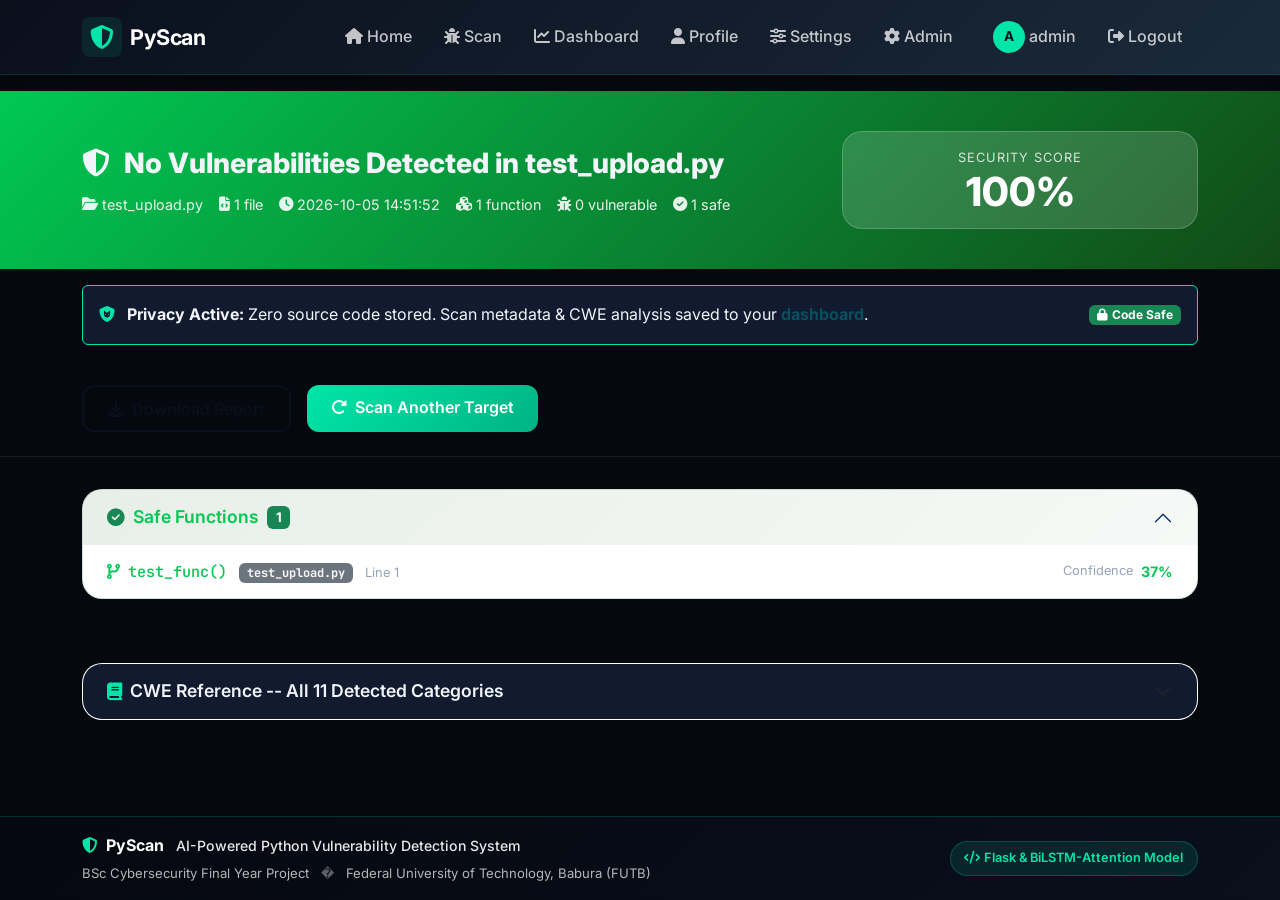
<file: test_out.html>
<!DOCTYPE html>
<html lang="en">
<head>
    <meta charset="UTF-8">
    <meta name="viewport" content="width=device-width, initial-scale=1.0">
    <meta name="description" content="PyScan -- AI-powered Python vulnerability detection using Deep Learning">
    <title>Results -- Python Vulnerability Detection</title>

    <!-- Bootstrap 5.3 CSS -->
    <link href="https://cdn.jsdelivr.net/npm/bootstrap@5.3.2/dist/css/bootstrap.min.css" rel="stylesheet"
          integrity="sha384-T3c6CoIi6uLrA9TneNEoa7RxnatzjcDSCmG1MXxSR1GAsXEV/Dwwykc2MPK8M2HN" crossorigin="anonymous">

    <!-- Google Fonts -->
    <link rel="preconnect" href="https://fonts.googleapis.com">
    <link rel="preconnect" href="https://fonts.gstatic.com" crossorigin>
    <link href="https://fonts.googleapis.com/css2?family=Inter:wght@300;400;500;600;700&family=JetBrains+Mono:wght@400;500;600&display=swap" rel="stylesheet">

    <!-- Font Awesome 6 -->
    <link rel="stylesheet" href="https://cdnjs.cloudflare.com/ajax/libs/font-awesome/6.5.1/css/all.min.css"
          integrity="sha512-DTOQO9RWCH3ppGqcWaEA1BIZOC6xxalwEsw9c2QQeAIftl+Vegovlnee1c9QX4TctnWMn13TZye+giMm8e2LwA=="
          crossorigin="anonymous" referrerpolicy="no-referrer">

    <!-- Custom Styles -->
    <link rel="stylesheet" href="/static/css/style.css">

    
</head>
<body class="d-flex flex-column min-vh-100">

    <!-- Navigation -->
    <nav class="navbar navbar-expand-lg navbar-dark pyscan-navbar">
        <div class="container">
            <a class="navbar-brand d-flex align-items-center" href="/">
                <span class="pyscan-logo-icon me-2">
                    <i class="fas fa-shield-halved"></i>
                </span>
                <span class="pyscan-logo-text">PyScan</span>
            </a>
            <button class="navbar-toggler" type="button" data-bs-toggle="collapse"
                    data-bs-target="#navbarNav" aria-controls="navbarNav"
                    aria-expanded="false" aria-label="Toggle navigation">
                <span class="navbar-toggler-icon"></span>
            </button>
            <div class="collapse navbar-collapse" id="navbarNav">
                <ul class="navbar-nav ms-auto align-items-center">
                    <li class="nav-item">
                        <a class="nav-link "
                           href="/">
                            <i class="fas fa-house me-1"></i>Home
                        </a>
                    </li>
                    
                        <li class="nav-item">
                            <a class="nav-link "
                               href="/scan">
                                <i class="fas fa-bug me-1"></i>Scan
                            </a>
                        </li>
                        <li class="nav-item">
                            <a class="nav-link "
                               href="/dashboard/">
                                <i class="fas fa-chart-line me-1"></i>Dashboard
                            </a>
                        </li>
                        <li class="nav-item">
                            <a class="nav-link "
                               href="/dashboard/profile">
                                <i class="fas fa-user me-1"></i>Profile
                            </a>
                        </li>
                        <li class="nav-item">
                            <a class="nav-link "
                               href="/dashboard/settings">
                                <i class="fas fa-sliders me-1"></i>Settings
                            </a>
                        </li>
                        
                        <li class="nav-item">
                            <a class="nav-link "
                               href="/dashboard/admin">
                                <i class="fas fa-gear me-1"></i>Admin
                            </a>
                        </li>
                        
                        <li class="nav-item ms-lg-2">
                            <a class="nav-link user-greeting" href="/dashboard/profile">
                                <span class="user-avatar">A</span>
                                <span class="d-none d-lg-inline ms-1">admin</span>
                            </a>
                        </li>
                        <li class="nav-item">
                            <a class="nav-link logout-link" href="/auth/logout">
                                <i class="fas fa-right-from-bracket me-1"></i>Logout
                            </a>
                        </li>
                    
                </ul>
            </div>
        </div>
    </nav>

    <!-- Flash Messages -->
    <div class="container mt-3">
        
            
        
    </div>

    <!-- Main Content -->
    <main class="flex-grow-1">
        
<!-- Summary Banner -->
<section class="results-banner bg-success">
    <div class="container">
        <div class="row align-items-center">
            <div class="col-lg-8">
                <h1 class="banner-title text-break">
                    
                        <i class="fas fa-shield-halved me-2"></i>
                        No Vulnerabilities Detected in test_upload.py
                    
                </h1>
                <div class="banner-meta">
                    <span class="banner-meta-item"><i class="fas fa-folder-open me-1"></i>test_upload.py</span>
                    <span class="banner-meta-item"><i class="fas fa-file-code me-1"></i>1 file</span>
                    <span class="banner-meta-item"><i class="fas fa-clock me-1"></i>2026-10-05 14:51:52</span>
                    <span class="banner-meta-item"><i class="fas fa-cubes me-1"></i>1 function</span>
                    <span class="banner-meta-item"><i class="fas fa-bug me-1"></i>0 vulnerable</span>
                    <span class="banner-meta-item"><i class="fas fa-check-circle me-1"></i>1 safe</span>
                </div>
            </div>
            <div class="col-lg-4 text-lg-end mt-3 mt-lg-0">
                <div class="banner-score">
                    <div class="score-label">Security Score</div>
                    <div class="score-value">
                        
                        100%
                    </div>
                </div>
            </div>
        </div>
    </div>
</section>

<!-- Saved Notice -->
<div class="container mt-3">
    <div class="alert alert-info alert-sm d-flex align-items-center justify-content-between">
        <div>
            <i class="fas fa-shield-cat me-2 text-accent"></i>
            <strong>Privacy Active:</strong> Zero source code stored. Scan metadata &amp; CWE analysis saved to your <a href="/dashboard/" class="alert-link">dashboard</a>.
        </div>
        <span class="badge bg-success"><i class="fas fa-lock me-1"></i>Code Safe</span>
    </div>
</div>

<!-- Action Buttons -->
<section class="results-actions">
    <div class="container">
        <div class="d-flex flex-wrap gap-3 justify-content-center justify-content-lg-start">
            <a href="/download-report" class="btn btn-outline-report">
                <i class="fas fa-download me-2"></i>Download Report
            </a>
            <a href="/scan" class="btn btn-scan-another">
                <i class="fas fa-rotate-right me-2"></i>Scan Another Target
            </a>
            
        </div>
    </div>
</section>

<!-- Vulnerability Categories Distribution Summary -->


<!-- Vulnerable Functions -->



<!-- Safe Functions -->


<section class="results-safe">
    <div class="container">
        <div class="accordion" id="safeAccordion">
            <div class="accordion-item safe-accordion-item">
                <h2 class="accordion-header">
                    <button class="accordion-button safe-accordion-button " type="button"
                            data-bs-toggle="collapse" data-bs-target="#safeCollapse" aria-expanded="true"
                            aria-controls="safeCollapse">
                        <i class="fas fa-check-circle me-2 text-success"></i>
                        Safe Functions
                        <span class="badge bg-success ms-2">1</span>
                    </button>
                </h2>
                <div id="safeCollapse" class="accordion-collapse collapse show" data-bs-parent="#safeAccordion">
                    <div class="accordion-body p-0">
                        
                        <div class="safe-function-row">
                            <div class="d-flex flex-wrap align-items-center justify-content-between">
                                <div class="safe-function-info text-break">
                                    <span class="safe-function-name"><i class="fas fa-code-branch me-2"></i>test_func()</span>
                                    
                                        <span class="badge bg-secondary text-light ms-2 font-mono">test_upload.py</span>
                                    
                                    <span class="safe-line-badge">Line 1</span>
                                </div>
                                <div class="safe-confidence mt-1 mt-sm-0">
                                    <span class="safe-confidence-label">Confidence</span>
                                    <span class="safe-confidence-value">37%</span>
                                </div>
                            </div>
                        </div>
                        
                    </div>
                </div>
            </div>
        </div>
    </div>
</section>


<!-- CWE Reference Table -->
<section class="results-cwe-reference">
    <div class="container">
        <div class="accordion" id="cweAccordion">
            <div class="accordion-item cwe-accordion-item">
                <h2 class="accordion-header">
                    <button class="accordion-button cwe-accordion-button collapsed" type="button"
                            data-bs-toggle="collapse" data-bs-target="#cweCollapse" aria-expanded="false"
                            aria-controls="cweCollapse">
                        <i class="fas fa-book me-2 text-accent"></i>
                        CWE Reference -- All 11 Detected Categories
                    </button>
                </h2>
                <div id="cweCollapse" class="accordion-collapse collapse" data-bs-parent="#cweAccordion">
                    <div class="accordion-body p-0">
                        <div class="table-responsive">
                            <table class="table cwe-table mb-0">
                                <thead>
                                    <tr><th>CWE ID</th><th>Name</th><th>Description</th></tr>
                                </thead>
                                <tbody>
                                    <tr><td><span class="cwe-id-badge">CWE-78</span></td><td>OS Command Injection</td><td>Untrusted input passed to system shell commands</td></tr>
                                    <tr><td><span class="cwe-id-badge">CWE-79</span></td><td>Cross-Site Scripting (XSS)</td><td>Untrusted data included in web pages without validation</td></tr>
                                    <tr><td><span class="cwe-id-badge">CWE-89</span></td><td>SQL Injection</td><td>Untrusted input concatenated into SQL queries</td></tr>
                                    <tr><td><span class="cwe-id-badge">CWE-94</span></td><td>Code Injection</td><td>Untrusted code evaluated or executed dynamically</td></tr>
                                    <tr><td><span class="cwe-id-badge">CWE-200</span></td><td>Information Exposure</td><td>Sensitive information disclosed to unauthorized actors</td></tr>
                                    <tr><td><span class="cwe-id-badge">CWE-287</span></td><td>Improper Authentication</td><td>Authentication mechanisms bypassed or missing</td></tr>
                                    <tr><td><span class="cwe-id-badge">CWE-311</span></td><td>Missing Encryption</td><td>Sensitive data transmitted or stored without encryption</td></tr>
                                    <tr><td><span class="cwe-id-badge">CWE-327</span></td><td>Insecure Cryptographic Implementation</td><td>Use of broken or weak cryptographic algorithms</td></tr>
                                    <tr><td><span class="cwe-id-badge">CWE-502</span></td><td>Insecure Deserialization</td><td>Untrusted data deserialized without integrity checks</td></tr>
                                    <tr><td><span class="cwe-id-badge">CWE-798</span></td><td>Hard-coded Credentials</td><td>Authentication secrets embedded in source code</td></tr>
                                    <tr><td><span class="cwe-id-badge">CWE-918</span></td><td>Server-Side Request Forgery (SSRF)</td><td>Server coerced into making unauthorized requests</td></tr>
                                </tbody>
                            </table>
                        </div>
                    </div>
                </div>
            </div>
        </div>
    </div>
</section>

    </main>

    <!-- Footer -->
    <footer class="pyscan-footer mt-auto py-3">
        <div class="container">
            <div class="row align-items-center">
                <div class="col-lg-8 text-center text-lg-start mb-2 mb-lg-0">
                    <div class="footer-desc">
                        <span class="footer-brand me-2">
                            <i class="fas fa-shield-halved text-accent me-1"></i>
                            <strong>PyScan</strong>
                        </span>
                        <span class="footer-tagline">AI-Powered Python Vulnerability Detection System</span>
                        <div class="footer-academic mt-1">
                            <span>BSc Cybersecurity Final Year Project</span>
                            <span class="mx-2 opacity-50">�</span>
                            <span>Federal University of Technology, Babura (FUTB)</span>
                        </div>
                    </div>
                </div>
                <div class="col-lg-4 text-center text-lg-end">
                    <span class="footer-badge">
                        <i class="fas fa-code me-1 text-accent"></i> Flask &amp; BiLSTM-Attention Model
                    </span>
                </div>
            </div>
        </div>
    </footer>

    <!-- Session Timeout Modal -->
    
    <div class="modal fade" id="sessionTimeoutModal" tabindex="-1" aria-hidden="true">
        <div class="modal-dialog modal-dialog-centered">
            <div class="modal-content">
                <div class="modal-header">
                    <h5 class="modal-title">
                        <i class="fas fa-clock text-warning me-2"></i>Session Expiring Soon
                    </h5>
                    <button type="button" class="btn-close" data-bs-dismiss="modal" aria-label="Close"></button>
                </div>
                <div class="modal-body">
                    <p>Your session will expire in 30 minutes due to inactivity.</p>
                    <p class="mb-0">Click "Stay Logged In" to continue your session.</p>
                </div>
                <div class="modal-footer">
                    <button type="button" class="btn btn-primary" data-bs-dismiss="modal" id="stayLoggedIn">
                        <i class="fas fa-check me-1"></i>Stay Logged In
                    </button>
                </div>
            </div>
        </div>
    </div>
    

    <!-- Bootstrap 5.3 JS Bundle -->
    <script src="https://cdn.jsdelivr.net/npm/bootstrap@5.3.2/dist/js/bootstrap.bundle.min.js"
            integrity="sha384-C6RzsynM9kWDrMNeT87bh95OGNyZPhcTNXj1NW7RuBCsyN/o0jlpcV8Qyq46cDfL"
            crossorigin="anonymous"></script>

    <!-- Custom JavaScript -->
    <script src="/static/js/main.js"></script>

    
<script>
    function copyToClipboard(text) {
        if (navigator.clipboard) {
            navigator.clipboard.writeText(text);
        }
    }
    document.addEventListener('DOMContentLoaded', function() {
        const firstVuln = document.querySelector('.vuln-card');
        if (firstVuln) {
            firstVuln.scrollIntoView({ behavior: 'smooth', block: 'center' });
            const firstBtn = firstVuln.querySelector('.btn-details');
            if (firstBtn) firstBtn.click();
        }
    });
</script>

</body>
</html>
</file>
<file: static/css/style.css>
/* ================================================================
   PyScan v2 -- Complete Custom Stylesheet
   Cybersecurity-themed design with authentication, dashboard, admin
   ================================================================ */

:root {
    --primary-dark: #0A0F1C;
    --primary-darker: #05080F;
    --accent-green: #00E6A8;
    --accent-green-dim: #00B383;
    --accent-green-glow: rgba(0, 230, 168, 0.4);
    --warning-amber: #FFB020;
    --danger-red: #FF3366;
    --safe-green: #00C853;
    --safe-green-light: #00E676;
    --card-bg: #121A2F;
    --body-bg: #05080F;
    --text-primary: #F1F5F9;
    --text-secondary: #94A3B8;
    --border-light: rgba(255,255,255,0.08);
    --font-body: 'Inter', -apple-system, BlinkMacSystemFont, 'Segoe UI', Roboto, sans-serif;
    --font-mono: 'JetBrains Mono', 'Fira Code', 'Consolas', monospace;
    --shadow-sm: 0 1px 3px rgba(0, 0, 0, 0.3);
    --shadow-md: 0 4px 12px rgba(0, 0, 0, 0.4);
    --shadow-lg: 0 8px 30px rgba(0, 230, 168, 0.15);
    --radius-sm: 8px;
    --radius-md: 12px;
    --radius-lg: 20px;
    --transition: all 0.3s cubic-bezier(0.4, 0, 0.2, 1);
}

*, *::before, *::after { box-sizing: border-box; }
html { scroll-behavior: smooth; }

body {
    font-family: var(--font-body);
    background-color: var(--body-bg);
    color: var(--text-primary);
    line-height: 1.6;
    -webkit-font-smoothing: antialiased;
}

h1, h2, h3, h4, h5, h6 { font-weight: 700; line-height: 1.3; }

a { color: var(--accent-green-dim); text-decoration: none; transition: var(--transition); }
a:hover { color: var(--accent-green); }

code, pre, .font-mono { font-family: var(--font-mono); }
.text-accent { color: var(--accent-green) !important; }

/* ----------------------------------------------------------------
   Navigation
   ---------------------------------------------------------------- */
.pyscan-navbar {
    background: linear-gradient(135deg, var(--primary-dark) 0%, #1a2a3a 100%);
    padding: 0.75rem 0;
    box-shadow: var(--shadow-md);
    border-bottom: 1px solid rgba(0, 212, 170, 0.15);
}

.pyscan-logo-icon {
    color: var(--accent-green);
    font-size: 1.5rem;
    display: inline-flex;
    align-items: center;
    justify-content: center;
    width: 40px; height: 40px;
    background: rgba(0, 212, 170, 0.1);
    border-radius: var(--radius-sm);
}

.pyscan-logo-text { color: #ffffff; font-weight: 700; font-size: 1.35rem; letter-spacing: -0.5px; }

.navbar-nav .nav-link {
    color: rgba(255, 255, 255, 0.75) !important;
    font-weight: 500;
    padding: 0.5rem 1rem !important;
    border-radius: var(--radius-sm);
    transition: var(--transition);
}
.navbar-nav .nav-link:hover, .navbar-nav .nav-link.active {
    color: #ffffff !important;
    background: rgba(0, 212, 170, 0.15);
}

.user-greeting { display: flex; align-items: center; }
.user-avatar {
    width: 32px; height: 32px;
    background: var(--accent-green);
    color: var(--primary-dark);
    border-radius: 50%;
    display: inline-flex;
    align-items: center;
    justify-content: center;
    font-weight: 700;
    font-size: 0.85rem;
}

.logout-link { color: rgba(255, 100, 100, 0.8) !important; }
.logout-link:hover { color: #ff6b6b !important; background: rgba(255, 100, 100, 0.1) !important; }

.btn-nav-register {
    background: var(--accent-green) !important;
    color: var(--primary-dark) !important;
    font-weight: 600;
    padding: 0.4rem 1rem !important;
}
.btn-nav-register:hover { background: var(--accent-green-dim) !important; color: #fff !important; }

.navbar-toggler { border-color: rgba(255, 255, 255, 0.2); }

/* ----------------------------------------------------------------
   Flash Messages
   ---------------------------------------------------------------- */
.pyscan-alert {
    border: none;
    border-radius: var(--radius-md);
    padding: 1rem 1.25rem;
    font-weight: 500;
    box-shadow: var(--shadow-sm);
    animation: slideDown 0.4s ease-out;
}
@keyframes slideDown {
    from { opacity: 0; transform: translateY(-10px); }
    to { opacity: 1; transform: translateY(0); }
}

/* ----------------------------------------------------------------
   Auth Pages -- Split Screen
   ---------------------------------------------------------------- */
.auth-page {
    display: flex;
    align-items: center;
    justify-content: center;
    padding: 2.5rem 1rem;
    min-height: calc(100vh - 140px);
}
.auth-container {
    display: flex;
    width: 100%;
    max-width: 960px;
    background: #ffffff;
    border-radius: var(--radius-lg);
    box-shadow: 0 12px 40px rgba(13, 27, 42, 0.15);
    border: 1px solid var(--border-light);
    overflow: hidden;
}

.auth-left {
    flex: 0 0 50%;
    background: linear-gradient(160deg, var(--primary-dark) 0%, #152a3d 50%, #1a3a4a 100%);
    display: flex;
    align-items: center;
    justify-content: center;
    position: relative;
    overflow: hidden;
    padding: 3rem 2.5rem;
}

.auth-left-content { position: relative; z-index: 2; max-width: 420px; }
.auth-logo-large { font-size: 3.5rem; color: var(--accent-green); margin-bottom: 1.25rem; }
.auth-tagline { color: #ffffff; font-size: 1.75rem; font-weight: 800; margin-bottom: 1.5rem; line-height: 1.3; }
.auth-features { list-style: none; padding: 0; margin: 0; }
.auth-features li {
    color: rgba(255, 255, 255, 0.85);
    font-size: 0.98rem;
    padding: 0.4rem 0;
    display: flex;
    align-items: center;
}
.auth-features li i { color: var(--accent-green); width: 24px; }

.auth-code-bg {
    position: absolute;
    top: 0; right: 0; bottom: 0; left: 0;
    font-family: var(--font-mono);
    font-size: 0.9rem;
    line-height: 2.2;
    color: var(--accent-green);
    opacity: 0.04;
    padding: 2rem;
    display: flex;
    flex-direction: column;
    justify-content: center;
    pointer-events: none;
    user-select: none;
}

.auth-right {
    flex: 0 0 50%;
    background: #ffffff;
    display: flex;
    align-items: center;
    justify-content: center;
    padding: 3rem 2.5rem;
}

.auth-form-wrapper { width: 100%; max-width: 400px; }
.auth-form-title { font-size: 1.6rem; color: var(--primary-dark); margin-bottom: 0.25rem; }
.auth-form-subtitle { color: var(--text-secondary); margin-bottom: 1.5rem; }

.auth-form .form-label { font-weight: 600; font-size: 0.9rem; color: var(--text-primary); }
.auth-form .input-group-text {
    background: #f8f9fa;
    border-color: var(--border-light);
    color: var(--text-secondary);
}
.auth-form .form-control {
    border-color: var(--border-light);
    font-size: 0.95rem;
    padding: 0.6rem 0.75rem;
}
.auth-form .form-control:focus {
    border-color: var(--accent-green);
    box-shadow: 0 0 0 0.2rem rgba(0, 212, 170, 0.15);
}

.password-toggle {
    border-color: var(--border-light);
    color: var(--text-secondary);
}
.password-toggle:hover { border-color: var(--accent-green); color: var(--accent-green); }

.btn-auth-submit {
    background: linear-gradient(135deg, var(--accent-green) 0%, var(--accent-green-dim) 100%);
    color: #ffffff;
    font-weight: 700;
    padding: 0.75rem 1.5rem;
    border: none;
    border-radius: var(--radius-md);
    transition: var(--transition);
}
.btn-auth-submit:hover {
    transform: translateY(-2px);
    box-shadow: 0 8px 25px var(--accent-green-glow);
    color: #ffffff;
}
.btn-auth-submit:disabled {
    opacity: 0.5;
    cursor: not-allowed;
    transform: none;
    box-shadow: none;
}

.auth-divider {
    display: flex;
    align-items: center;
    margin: 1.5rem 0;
    color: var(--text-secondary);
    font-size: 0.85rem;
}
.auth-divider::before, .auth-divider::after {
    content: '';
    flex: 1;
    height: 1px;
    background: var(--border-light);
}
.auth-divider span { padding: 0 1rem; }

.auth-switch { color: var(--text-secondary); font-size: 0.95rem; }
.auth-switch a { font-weight: 600; }
.auth-link-small { font-size: 0.85rem; color: var(--text-secondary); }
.auth-link-small:hover { color: var(--accent-green); }

/* Password Strength Meter */
.password-strength-wrapper { margin-top: 0.5rem; }
.password-strength-bar {
    height: 6px;
    background: #e9ecef;
    border-radius: 3px;
    overflow: hidden;
}
.password-strength-fill {
    height: 100%;
    width: 0%;
    border-radius: 3px;
    transition: width 0.3s ease, background 0.3s ease;
}
.password-strength-label {
    font-size: 0.8rem;
    font-weight: 600;
    margin-top: 0.4rem;
    color: var(--text-secondary);
}
.password-criteria {
    list-style: none;
    padding: 0;
    margin: 0.5rem 0 0;
    font-size: 0.8rem;
    color: var(--text-secondary);
}
.password-criteria li { padding: 0.15rem 0; transition: color 0.2s; }
.password-criteria li.met { color: var(--safe-green-light); }
.password-criteria li i { font-size: 0.75rem; }

.match-indicator { cursor: default; }

/* Forgot Password Page */
.forgot-page { padding: 4rem 0; }
.auth-card {
    background: var(--card-bg);
    border-radius: var(--radius-lg);
    box-shadow: var(--shadow-lg);
    padding: 2.5rem;
    border: 1px solid var(--border-light);
}
.auth-logo-medium { font-size: 3rem; color: var(--accent-green); }

.reset-token-display code {
    font-family: var(--font-mono);
    font-size: 0.85rem;
    word-break: break-all;
}

/* ----------------------------------------------------------------
   Scan Page (index.html)
   ---------------------------------------------------------------- */
.scan-greeting {
    color: var(--text-secondary);
    font-size: 0.95rem;
    margin-bottom: 0;
}

.pyscan-hero {
    background: linear-gradient(160deg, var(--primary-dark) 0%, #152a3d 50%, #1a3a4a 100%);
    padding: 3rem 0 2.5rem;
    position: relative;
    overflow: hidden;
}
.hero-content { position: relative; z-index: 2; }
.hero-icon { font-size: 3rem; color: var(--accent-green); animation: pulse-glow 3s ease-in-out infinite; }
@keyframes pulse-glow {
    0%, 100% { text-shadow: 0 0 20px var(--accent-green-glow); }
    50% { text-shadow: 0 0 40px var(--accent-green-glow), 0 0 60px rgba(0, 212, 170, 0.2); }
}
.hero-title { color: #ffffff; font-size: 2.2rem; font-weight: 800; margin-bottom: 1rem; }
.hero-subtitle { color: rgba(255, 255, 255, 0.7); font-size: 1.1rem; max-width: 600px; margin: 0 auto; }
.hero-pattern {
    position: absolute; top: 0; right: 0; bottom: 0; width: 40%;
    opacity: 0.04; font-family: var(--font-mono); font-size: 0.85rem;
    line-height: 2; color: var(--accent-green); padding: 2rem;
    pointer-events: none; user-select: none;
    display: flex; flex-direction: column; justify-content: center;
}

.pyscan-upload-section { padding: 2rem 0 3rem; margin-top: -2rem; position: relative; z-index: 3; }
.upload-card { background: var(--card-bg); border-radius: var(--radius-lg); box-shadow: var(--shadow-lg); overflow: hidden; border: 1px solid var(--border-light); }
.upload-card-header { background: linear-gradient(135deg, rgba(255, 255, 255, 0.08) 0%, rgba(255, 255, 255, 0.02) 100%); padding: 1.5rem 2rem; border-bottom: 1px solid var(--border-light); }
.upload-card-header h3 { color: var(--text-primary); font-size: 1.25rem; margin: 0; }
.upload-card-body { padding: 2rem; }

.upload-zone { position: relative; border: 2px dashed rgba(255, 255, 255, 0.2); border-radius: var(--radius-md); padding: 2.5rem 1.5rem; text-align: center; cursor: pointer; transition: var(--transition); background: rgba(0, 0, 0, 0.2); }
.upload-zone:hover, .upload-zone.drag-over { border-color: var(--accent-green); background: rgba(0, 212, 170, 0.08); }
.upload-zone.drag-over { border-style: solid; box-shadow: 0 0 0 4px var(--accent-green-glow); }
.upload-input { position: absolute; inset: 0; width: 100%; height: 100%; opacity: 0; cursor: pointer; z-index: 2; }
.upload-zone-content { position: relative; z-index: 1; pointer-events: none; }
.upload-icon { font-size: 2.5rem; color: var(--accent-green); margin-bottom: 0.75rem; }
.upload-text-main { color: var(--text-primary); font-size: 1.05rem; margin-bottom: 0.25rem; }
.upload-text-sub { color: var(--text-secondary); font-size: 0.95rem; }

.file-name-display {
    display: flex; align-items: center; justify-content: center;
    background: rgba(0, 212, 170, 0.08); border: 1px solid rgba(0, 212, 170, 0.2);
    border-radius: var(--radius-sm); padding: 0.75rem 1rem; margin-top: 1rem;
    font-family: var(--font-mono); font-size: 0.9rem; color: var(--primary-dark);
}
.btn-remove-file { background: none; border: none; color: var(--danger-red); margin-left: auto; cursor: pointer; padding: 0.25rem; border-radius: 4px; transition: var(--transition); }
.btn-remove-file:hover { background: rgba(198, 40, 40, 0.1); }
.client-error { background: rgba(198, 40, 40, 0.08); border: 1px solid rgba(198, 40, 40, 0.2); border-radius: var(--radius-sm); padding: 0.75rem 1rem; margin-top: 1rem; color: var(--danger-red); font-size: 0.9rem; font-weight: 500; }

.btn-scan {
    background: linear-gradient(135deg, var(--accent-green) 0%, var(--accent-green-dim) 100%);
    color: #ffffff; font-weight: 700; font-size: 1rem; padding: 1rem 2rem;
    border: none; border-radius: var(--radius-md); letter-spacing: 0.5px;
    transition: var(--transition); position: relative; overflow: hidden;
    animation: btn-glow 2.5s ease-in-out infinite;
}
.btn-scan:hover { transform: translateY(-2px); box-shadow: 0 8px 25px var(--accent-green-glow); color: #ffffff; }
@keyframes btn-glow {
    0%, 100% { box-shadow: 0 4px 15px rgba(0, 212, 170, 0.3); }
    50% { box-shadow: 0 4px 25px rgba(0, 212, 170, 0.5), 0 0 40px rgba(0, 212, 170, 0.15); }
}

.pyscan-stats { padding: 3rem 0; background: #ffffff; border-top: 1px solid var(--border-light); border-bottom: 1px solid var(--border-light); }
.stat-box { text-align: center; padding: 1.5rem; border-radius: var(--radius-md); background: var(--body-bg); border: 1px solid var(--border-light); transition: var(--transition); }
.stat-box:hover { transform: translateY(-4px); box-shadow: var(--shadow-md); border-color: var(--accent-green); }
.stat-icon { font-size: 1.75rem; color: var(--accent-green); margin-bottom: 0.5rem; }
.stat-number { font-size: 1.5rem; font-weight: 800; color: var(--primary-dark); line-height: 1.2; }
.stat-label { font-size: 0.9rem; color: var(--text-secondary); font-weight: 500; margin-top: 0.25rem; }

.pyscan-how-it-works { padding: 4rem 0; }
.section-title { font-size: 2rem; font-weight: 800; color: var(--primary-dark); margin-bottom: 0.5rem; }
.section-subtitle { color: var(--text-secondary); font-size: 1.05rem; }
.step-card { text-align: center; padding: 2rem 1.5rem; background: var(--card-bg); border-radius: var(--radius-lg); border: 1px solid var(--border-light); box-shadow: var(--shadow-sm); transition: var(--transition); height: 100%; }
.step-card:hover { transform: translateY(-6px); box-shadow: var(--shadow-lg); border-color: var(--accent-green); }
.step-number { display: inline-flex; align-items: center; justify-content: center; width: 36px; height: 36px; background: var(--accent-green); color: #ffffff; font-weight: 700; font-size: 0.9rem; border-radius: 50%; margin-bottom: 1rem; }
.step-icon { font-size: 2rem; color: var(--accent-green); margin-bottom: 1rem; }
.step-card h4 { font-size: 1.15rem; color: var(--primary-dark); margin-bottom: 0.75rem; }
.step-card p { font-size: 0.95rem; color: var(--text-secondary); margin-bottom: 0; }

/* ----------------------------------------------------------------
   Dashboard
   ---------------------------------------------------------------- */
.dashboard-page { padding: 2rem 0 4rem; }
.dashboard-welcome h2 { font-size: 1.6rem; color: var(--primary-dark); }

.stat-card {
    background: var(--card-bg);
    border-radius: var(--radius-lg);
    padding: 1.5rem;
    border: 1px solid var(--border-light);
    box-shadow: var(--shadow-sm);
    position: relative;
    overflow: hidden;
    transition: var(--transition);
}
.stat-card:hover { transform: translateY(-3px); box-shadow: var(--shadow-md); }
.stat-card::before {
    content: ''; position: absolute; left: 0; top: 0; bottom: 0; width: 4px;
}
.stat-blue::before { background: #2196F3; }
.stat-red::before { background: var(--danger-red); }
.stat-green::before { background: var(--safe-green-light); }
.stat-amber::before { background: var(--warning-amber); }

.stat-card-icon { font-size: 1.5rem; margin-bottom: 0.5rem; }
.stat-blue .stat-card-icon { color: #2196F3; }
.stat-red .stat-card-icon { color: var(--danger-red); }
.stat-green .stat-card-icon { color: var(--safe-green-light); }
.stat-amber .stat-card-icon { color: var(--warning-amber); }

.stat-card-value { font-size: 1.8rem; font-weight: 800; color: var(--text-primary); }
.stat-card-label { font-size: 0.85rem; color: var(--text-secondary); font-weight: 500; }

.btn-scan-new {
    background: linear-gradient(135deg, var(--accent-green) 0%, var(--accent-green-dim) 100%);
    color: var(--primary-dark); font-weight: 700; padding: 0.85rem 2rem;
    border: none; border-radius: var(--radius-md); font-size: 1.05rem;
    transition: var(--transition);
}
.btn-scan-new:hover { transform: translateY(-2px); box-shadow: 0 8px 25px var(--accent-green-glow); color: var(--primary-darker); }

.dashboard-section { background: var(--card-bg); border-radius: var(--radius-lg); padding: 1.5rem; border: 1px solid var(--border-light); box-shadow: var(--shadow-sm); }
.section-heading { font-size: 1.2rem; font-weight: 700; color: var(--text-primary); margin-bottom: 1rem; }

.trend-chart { display: flex; flex-direction: column; gap: 0.75rem; }
.trend-item { display: flex; align-items: center; gap: 1rem; }
.trend-label { font-size: 0.85rem; color: var(--text-secondary); min-width: 120px; white-space: nowrap; overflow: hidden; text-overflow: ellipsis; }
.trend-bar-wrapper { flex: 1; background: #f0f2f5; border-radius: 4px; height: 24px; overflow: hidden; }
.trend-bar { height: 100%; background: linear-gradient(90deg, var(--danger-red), #e57373); border-radius: 4px; display: flex; align-items: center; justify-content: flex-end; padding-right: 0.5rem; transition: width 0.8s ease; min-width: 30px; }
.trend-bar-value { color: #ffffff; font-size: 0.75rem; font-weight: 700; }

.dashboard-table { font-size: 0.9rem; margin-bottom: 0; }
.dashboard-table thead th { background: var(--primary-dark); color: #ffffff; font-weight: 600; border: none; padding: 0.85rem 1rem; }
.dashboard-table tbody td { padding: 0.75rem 1rem; vertical-align: middle; border-color: var(--border-light); }
.dashboard-table tbody tr:hover { background: rgba(0, 212, 170, 0.03); }
.filename-cell { font-family: var(--font-mono); font-size: 0.85rem; max-width: 200px; overflow: hidden; text-overflow: ellipsis; }

.risk-badge-table { font-size: 0.7rem; font-weight: 700; text-transform: uppercase; padding: 0.25rem 0.6rem; border-radius: 20px; }

.empty-state { text-align: center; padding: 3rem 1rem; }
.empty-state-icon { font-size: 3rem; color: var(--border-light); margin-bottom: 1rem; }

/* ----------------------------------------------------------------
   Profile Page
   ---------------------------------------------------------------- */
.profile-page { padding: 2rem 0 4rem; }
.profile-card { background: var(--card-bg); border-radius: var(--radius-lg); padding: 2rem; text-align: center; border: 1px solid var(--border-light); box-shadow: var(--shadow-sm); }
.profile-avatar { width: 80px; height: 80px; background: linear-gradient(135deg, var(--accent-green), var(--accent-green-dim)); color: #ffffff; font-size: 2rem; font-weight: 700; border-radius: 50%; display: inline-flex; align-items: center; justify-content: center; margin-bottom: 1rem; }
.profile-name { font-size: 1.3rem; margin-bottom: 0.25rem; }
.profile-email { color: var(--text-secondary); font-size: 0.9rem; margin-bottom: 0.75rem; }
.profile-role-badge { display: inline-block; background: rgba(0, 212, 170, 0.1); color: var(--accent-green-dim); font-size: 0.8rem; font-weight: 600; padding: 0.3rem 0.75rem; border-radius: 20px; text-transform: uppercase; }
.profile-meta { margin-top: 1.5rem; text-align: left; }
.profile-meta-item { display: block; font-size: 0.85rem; color: var(--text-secondary); padding: 0.35rem 0; }

.profile-section-card { background: var(--card-bg); border-radius: var(--radius-lg); padding: 1.5rem; border: 1px solid var(--border-light); box-shadow: var(--shadow-sm); margin-bottom: 1.5rem; }
.profile-section-title { font-size: 1.1rem; font-weight: 700; color: var(--primary-dark); margin-bottom: 1.25rem; }

.activity-table { font-size: 0.85rem; }
.activity-table td { padding: 0.5rem; vertical-align: middle; }
.activity-badge { font-size: 0.7rem; font-weight: 600; padding: 0.2rem 0.5rem; border-radius: 4px; background: #f0f2f5; color: var(--text-secondary); }
.activity-login-success { background: rgba(27, 94, 32, 0.1); color: var(--safe-green-light); }
.activity-login-failure { background: rgba(198, 40, 40, 0.1); color: var(--danger-red); }
.activity-scan-completed { background: rgba(0, 212, 170, 0.1); color: var(--accent-green-dim); }

.danger-zone { border-color: rgba(198, 40, 40, 0.2); background: linear-gradient(135deg, #ffffff 0%, #fff8f8 100%); }
.danger-stat { text-align: center; padding: 1rem; background: rgba(198, 40, 40, 0.04); border-radius: var(--radius-sm); }
.danger-stat-value { font-size: 1.4rem; font-weight: 800; color: var(--danger-red); }
.danger-stat-label { font-size: 0.8rem; color: var(--text-secondary); }

/* ----------------------------------------------------------------
   Admin Panel
   ---------------------------------------------------------------- */
.admin-page { padding: 2rem 0 4rem; }
.admin-title { font-size: 1.6rem; color: var(--primary-dark); margin-bottom: 1.5rem; }
.admin-section { background: var(--card-bg); border-radius: var(--radius-lg); padding: 1.5rem; border: 1px solid var(--border-light); box-shadow: var(--shadow-sm); }

.role-badge { font-size: 0.75rem; font-weight: 700; padding: 0.25rem 0.6rem; border-radius: 20px; text-transform: uppercase; }
.role-admin { background: var(--accent-green); color: var(--primary-dark); }
.role-user { background: #e9ecef; color: var(--text-secondary); }

.status-badge { font-size: 0.75rem; font-weight: 700; padding: 0.25rem 0.6rem; border-radius: 20px; }
.status-active { background: rgba(27, 94, 32, 0.1); color: var(--safe-green-light); }
.status-inactive { background: rgba(198, 40, 40, 0.1); color: var(--danger-red); }

/* ----------------------------------------------------------------
   Results Page
   ---------------------------------------------------------------- */
.results-banner { padding: 2.5rem 0; color: #ffffff; }
.results-banner.bg-danger { background: linear-gradient(135deg, var(--danger-red) 0%, #a02020 100%) !important; }
.results-banner.bg-success { background: linear-gradient(135deg, var(--safe-green) 0%, #124a16 100%) !important; }
.banner-title { font-size: 1.75rem; font-weight: 800; margin-bottom: 0.75rem; }
.banner-meta { display: flex; flex-wrap: wrap; gap: 1rem; font-size: 0.9rem; opacity: 0.9; }
.banner-meta-item { display: inline-flex; align-items: center; }
.banner-score { background: rgba(255, 255, 255, 0.15); backdrop-filter: blur(10px); border-radius: var(--radius-lg); padding: 1rem 1.5rem; text-align: center; border: 1px solid rgba(255, 255, 255, 0.2); }
.score-label { font-size: 0.8rem; text-transform: uppercase; letter-spacing: 1px; opacity: 0.8; margin-bottom: 0.25rem; }
.score-value { font-size: 2.5rem; font-weight: 800; line-height: 1; }

.results-actions { padding: 1.5rem 0; background: #ffffff; border-bottom: 1px solid var(--border-light); }
.btn-outline-report { border: 2px solid var(--primary-dark); color: var(--primary-dark); font-weight: 600; padding: 0.6rem 1.5rem; border-radius: var(--radius-md); transition: var(--transition); }
.btn-outline-report:hover { background: var(--primary-dark); color: #ffffff; border-color: var(--primary-dark); }
.btn-scan-another { background: linear-gradient(135deg, var(--accent-green) 0%, var(--accent-green-dim) 100%); color: #ffffff; font-weight: 600; padding: 0.6rem 1.5rem; border: none; border-radius: var(--radius-md); transition: var(--transition); }
.btn-scan-another:hover { transform: translateY(-2px); box-shadow: 0 4px 15px var(--accent-green-glow); color: #ffffff; }

.results-vulnerable, .results-safe, .results-cwe-reference { padding: 2rem 0; }
.section-heading { font-size: 1.4rem; font-weight: 700; color: var(--primary-dark); margin-bottom: 1.5rem; display: flex; align-items: center; }
.badge-count { font-size: 0.85rem; padding: 0.35rem 0.65rem; border-radius: 20px; margin-left: 0.5rem; }

.vuln-card { background: var(--card-bg); border: 1px solid rgba(198, 40, 40, 0.2); border-radius: var(--radius-lg); box-shadow: var(--shadow-sm); margin-bottom: 1.5rem; overflow: hidden; transition: var(--transition); }
.vuln-card:hover { box-shadow: var(--shadow-md); border-color: rgba(198, 40, 40, 0.35); }
.vuln-card-header { background: linear-gradient(135deg, rgba(198, 40, 40, 0.08) 0%, rgba(198, 40, 40, 0.04) 100%); padding: 1rem 1.5rem; border-bottom: 1px solid rgba(198, 40, 40, 0.1); }
.vuln-function-name { font-family: var(--font-mono); font-weight: 600; font-size: 1.05rem; color: var(--danger-red); }
.vuln-line-badge { font-size: 0.8rem; color: var(--text-secondary); background: rgba(0, 0, 0, 0.05); padding: 0.2rem 0.6rem; border-radius: 20px; margin-left: 0.75rem; }
.vuln-badges { margin-top: 0.5rem; }
@media (min-width: 768px) { .vuln-badges { margin-top: 0; } }

.risk-badge { display: inline-block; font-size: 0.75rem; font-weight: 700; text-transform: uppercase; letter-spacing: 0.5px; padding: 0.35rem 0.75rem; border-radius: 20px; }
.risk-high { background: var(--danger-red); color: #ffffff; }
.risk-medium { background: var(--warning-amber); color: #ffffff; }
.risk-low { background: #6c757d; color: #ffffff; }
.risk-safe { background: var(--safe-green); color: #ffffff; }

.vuln-card-body { padding: 1.5rem; }
.confidence-section { margin-bottom: 0.5rem; }
.confidence-label { font-size: 0.85rem; font-weight: 600; color: var(--text-secondary); }
.confidence-value { font-size: 0.9rem; font-weight: 700; color: var(--danger-red); }
.confidence-bar { height: 10px; border-radius: 5px; background: rgba(198, 40, 40, 0.1); overflow: hidden; }
.confidence-bar .progress-bar { border-radius: 5px; transition: width 1s ease-out; }

.cwe-section { display: flex; align-items: center; flex-wrap: wrap; gap: 0.5rem; }
.cwe-label { font-size: 0.9rem; font-weight: 600; color: var(--text-secondary); }
.cwe-badge { display: inline-block; background: rgba(198, 40, 40, 0.08); color: var(--danger-red); font-family: var(--font-mono); font-size: 0.85rem; font-weight: 600; padding: 0.35rem 0.75rem; border-radius: var(--radius-sm); border: 1px solid rgba(198, 40, 40, 0.15); }

.tokens-section { display: flex; flex-wrap: wrap; align-items: center; gap: 0.5rem; }
.tokens-label { font-size: 0.9rem; font-weight: 600; color: var(--text-secondary); }
.tokens-list { display: flex; flex-wrap: wrap; gap: 0.4rem; }
.token-badge { display: inline-block; background: rgba(255, 143, 0, 0.1); color: var(--warning-amber); font-family: var(--font-mono); font-size: 0.8rem; font-weight: 500; padding: 0.25rem 0.6rem; border-radius: var(--radius-sm); border: 1px solid rgba(255, 143, 0, 0.2); cursor: pointer; transition: var(--transition); }
.token-badge:hover { background: rgba(255, 143, 0, 0.2); }

.btn-details { background: none; border: 1px solid var(--border-light); color: var(--text-secondary); font-size: 0.9rem; font-weight: 500; padding: 0.4rem 1rem; border-radius: var(--radius-sm); transition: var(--transition); }
.btn-details:hover { border-color: var(--accent-green); color: var(--accent-green-dim); background: rgba(0, 212, 170, 0.04); }
.btn-details[aria-expanded="true"] .details-chevron { transform: rotate(180deg); }
.details-chevron { transition: transform 0.3s ease; font-size: 0.75rem; }
.details-content { background: #f8f9fa; border-radius: var(--radius-md); padding: 1.25rem; margin-top: 0.75rem; font-size: 0.95rem; color: var(--text-primary); line-height: 1.7; }
.details-recommendation { margin-top: 1rem; padding: 0.75rem 1rem; background: rgba(0, 212, 170, 0.08); border-left: 3px solid var(--accent-green); border-radius: 0 var(--radius-sm) var(--radius-sm) 0; font-size: 0.9rem; }

.safe-accordion-item { border: 1px solid rgba(27, 94, 32, 0.2); border-radius: var(--radius-lg) !important; overflow: hidden; }
.safe-accordion-button { background: linear-gradient(135deg, rgba(27, 94, 32, 0.06) 0%, rgba(27, 94, 32, 0.02) 100%); color: var(--safe-green); font-weight: 600; font-size: 1.1rem; padding: 1rem 1.5rem; border: none; box-shadow: none; }
.safe-accordion-button:not(.collapsed) { background: linear-gradient(135deg, rgba(27, 94, 32, 0.1) 0%, rgba(27, 94, 32, 0.04) 100%); color: var(--safe-green); box-shadow: none; }
.safe-accordion-button:focus { box-shadow: none; border-color: transparent; }
.safe-function-row { padding: 0.85rem 1.5rem; border-bottom: 1px solid var(--border-light); transition: var(--transition); }
.safe-function-row:last-child { border-bottom: none; }
.safe-function-row:hover { background: rgba(27, 94, 32, 0.03); }
.safe-function-name { font-family: var(--font-mono); font-weight: 500; color: var(--safe-green); font-size: 0.95rem; }
.safe-line-badge { font-size: 0.8rem; color: var(--text-secondary); margin-left: 0.5rem; }
.safe-confidence { display: flex; align-items: center; gap: 0.5rem; margin-top: 0.25rem; }
@media (min-width: 768px) { .safe-confidence { margin-top: 0; } }
.safe-confidence-label { font-size: 0.8rem; color: var(--text-secondary); }
.safe-confidence-value { font-size: 0.9rem; font-weight: 700; color: var(--safe-green); }

.cwe-accordion-item { border: 1px solid var(--border-light); border-radius: var(--radius-lg) !important; overflow: hidden; }
.cwe-accordion-button { background: linear-gradient(135deg, #f8f9fa 0%, #ffffff 100%); color: var(--primary-dark); font-weight: 600; font-size: 1.1rem; padding: 1rem 1.5rem; border: none; box-shadow: none; }
.cwe-accordion-button:not(.collapsed) { background: linear-gradient(135deg, #f0f2f5 0%, #f8f9fa 100%); color: var(--primary-dark); box-shadow: none; }
.cwe-accordion-button:focus { box-shadow: none; border-color: transparent; }
.cwe-table { font-size: 0.9rem; }
.cwe-table thead th { background: var(--primary-dark); color: #ffffff; font-weight: 600; border: none; padding: 0.85rem 1.25rem; }
.cwe-table tbody td { padding: 0.85rem 1.25rem; vertical-align: middle; border-color: var(--border-light); }
.cwe-table tbody tr:hover { background: rgba(0, 212, 170, 0.03); }
.cwe-id-badge { display: inline-block; background: var(--primary-dark); color: var(--accent-green); font-family: var(--font-mono); font-size: 0.8rem; font-weight: 600; padding: 0.25rem 0.6rem; border-radius: var(--radius-sm); }

/* ----------------------------------------------------------------
   About Page (Public)
   ---------------------------------------------------------------- */
.about-public-hero {
    background: linear-gradient(160deg, var(--primary-dark) 0%, #152a3d 50%, #1a3a4a 100%);
    padding: 5rem 0 4rem;
    position: relative;
    overflow: hidden;
}
.about-code-rain {
    position: absolute; top: 0; left: 0; right: 0; bottom: 0;
    display: flex; flex-wrap: wrap; align-content: flex-start;
    justify-content: space-around; padding: 1rem;
    font-family: var(--font-mono); font-size: 0.8rem;
    color: var(--accent-green); opacity: 0.04;
    pointer-events: none; user-select: none;
}
.about-code-rain span { padding: 0.5rem 1rem; animation: codeFloat 8s ease-in-out infinite; }
.about-code-rain span:nth-child(odd) { animation-delay: -2s; }
.about-code-rain span:nth-child(even) { animation-delay: -4s; }
@keyframes codeFloat {
    0%, 100% { transform: translateY(0); opacity: 0.04; }
    50% { transform: translateY(-20px); opacity: 0.08; }
}

.about-public-icon { font-size: 3rem; color: var(--accent-green); }
.about-public-title { color: #ffffff; font-size: 2.2rem; font-weight: 800; margin-bottom: 1rem; }
.about-public-subtitle { color: rgba(255, 255, 255, 0.7); font-size: 1.1rem; max-width: 600px; margin: 0 auto 1.5rem; }

.btn-cta-primary {
    background: linear-gradient(135deg, var(--accent-green) 0%, var(--accent-green-dim) 100%);
    color: var(--primary-dark); font-weight: 700; padding: 0.85rem 2rem;
    border: none; border-radius: var(--radius-md); transition: var(--transition);
}
.btn-cta-primary:hover { transform: translateY(-2px); box-shadow: 0 8px 25px var(--accent-green-glow); color: var(--primary-dark); }
.btn-cta-secondary {
    background: transparent; color: #ffffff; font-weight: 600;
    padding: 0.85rem 2rem; border: 2px solid rgba(255, 255, 255, 0.3);
    border-radius: var(--radius-md); transition: var(--transition);
}
.btn-cta-secondary:hover { border-color: #ffffff; color: #ffffff; background: rgba(255, 255, 255, 0.05); }

.about-features { padding: 4rem 0; background: #ffffff; }
.feature-card { text-align: center; padding: 2.5rem 1.5rem; border-radius: var(--radius-lg); border: 1px solid var(--border-light); transition: var(--transition); height: 100%; }
.feature-card:hover { transform: translateY(-6px); box-shadow: var(--shadow-lg); border-color: var(--accent-green); }
.feature-icon { font-size: 2.5rem; color: var(--accent-green); margin-bottom: 1rem; }
.feature-card h4 { font-size: 1.2rem; color: var(--primary-dark); margin-bottom: 0.75rem; }

.about-cwe-section { padding: 4rem 0; }

.about-how-it-works { padding: 4rem 0; background: #ffffff; }
.step-card-public { text-align: center; padding: 1.5rem 1rem; }
.step-number-public { display: inline-flex; align-items: center; justify-content: center; width: 40px; height: 40px; background: var(--accent-green); color: #ffffff; font-weight: 700; border-radius: 50%; margin-bottom: 0.75rem; }
.step-icon-public { font-size: 1.5rem; color: var(--accent-green); margin-bottom: 0.5rem; }

.about-academic { padding: 3rem 0; }
.about-cta-bottom { padding: 4rem 0; background: linear-gradient(135deg, var(--primary-dark) 0%, #1a3a4a 100%); color: #ffffff; }
.about-cta-bottom h2 { color: #ffffff; }

/* ----------------------------------------------------------------
   Error Pages
   ---------------------------------------------------------------- */
.error-page { padding: 6rem 0; }
.error-code { font-size: 6rem; font-weight: 800; color: var(--primary-dark); line-height: 1; }
.error-icon { font-size: 3rem; color: var(--accent-green); margin: 1rem 0; }
.error-title { font-size: 1.5rem; color: var(--primary-dark); margin-bottom: 0.5rem; }
.error-message { color: var(--text-secondary); font-size: 1rem; }

/* ----------------------------------------------------------------
   Footer
   ---------------------------------------------------------------- */
.pyscan-footer {
    background: linear-gradient(135deg, var(--primary-darker) 0%, var(--primary-dark) 100%);
    color: rgba(255, 255, 255, 0.85);
    border-top: 1px solid rgba(0, 212, 170, 0.2);
    font-size: 0.88rem;
}

.footer-brand {
    font-size: 1rem;
    color: #ffffff;
}

.footer-tagline {
    color: rgba(255, 255, 255, 0.9);
    font-weight: 500;
}

.footer-academic {
    color: rgba(255, 255, 255, 0.7);
    font-size: 0.82rem;
}

.footer-badge {
    display: inline-flex;
    align-items: center;
    background: rgba(0, 212, 170, 0.12);
    color: var(--accent-green);
    padding: 0.4rem 0.85rem;
    border-radius: 20px;
    font-size: 0.8rem;
    font-weight: 600;
    border: 1px solid rgba(0, 212, 170, 0.25);
}

/* ----------------------------------------------------------------
   Scrollbar
   ---------------------------------------------------------------- */
::-webkit-scrollbar { width: 8px; }
::-webkit-scrollbar-track { background: var(--body-bg); }
::-webkit-scrollbar-thumb { background: #c5d1dc; border-radius: 4px; }
::-webkit-scrollbar-thumb:hover { background: #a0aec0; }

/* Responsive Safety Boundaries & Text Wrapping */
html, body {
    max-width: 100vw;
    overflow-x: hidden;
}

.text-break, .banner-title, .vuln-function-name, .token-badge, .cwe-badge, .filename-cell {
    word-break: break-word;
    overflow-wrap: anywhere;
}

.privacy-trust-banner {
    background: rgba(0, 212, 170, 0.08);
    border: 1px solid rgba(0, 212, 170, 0.25);
    color: #ffffff;
    backdrop-filter: blur(8px);
}

.upload-mode-selector .btn {
    border-color: rgba(255, 255, 255, 0.2);
    color: var(--text-secondary);
    font-weight: 500;
}
.upload-mode-selector .btn:hover {
    color: var(--text-primary);
    background: rgba(255, 255, 255, 0.05);
}
.upload-mode-selector .btn.active {
    background: var(--accent-green) !important;
    color: var(--primary-dark) !important;
    border-color: var(--accent-green) !important;
    font-weight: 700;
}

.cwe-summary-card {
    transition: transform 0.2s ease, box-shadow 0.2s ease;
}
.cwe-summary-card:hover {
    transform: translateY(-2px);
    box-shadow: 0 4px 12px rgba(0,0,0,0.08);
}

@media (max-width: 991px) {
    .auth-container { flex-direction: column; }
    .auth-left { flex: none; padding: 3rem 1.5rem; min-height: 300px; }
    .auth-right { flex: none; padding: 2rem 1.5rem; }
    .auth-tagline { font-size: 1.5rem; }
    .hero-title { font-size: 1.8rem; }
    .banner-title { font-size: 1.4rem; }
    .score-value { font-size: 2rem; }
    .about-public-title { font-size: 1.8rem; }
}

@media (max-width: 767px) {
    .hero-title { font-size: 1.5rem; }
    .hero-subtitle { font-size: 1rem; }
    .upload-card-body { padding: 1.25rem; }
    .upload-zone { padding: 1.75rem 1rem; }
    .section-title { font-size: 1.6rem; }
    .banner-title { font-size: 1.2rem; }
    .banner-meta { gap: 0.5rem; }
    .vuln-function-name { font-size: 0.95rem; }
    .about-card { padding: 1.5rem; }
    .stat-card-value { font-size: 1.5rem; }
    .error-code { font-size: 4rem; }
}

@media (max-width: 575px) {
    .hero-title { font-size: 1.3rem; }
    .upload-card-header h3 { font-size: 1.1rem; }
    .btn-scan { font-size: 0.9rem; padding: 0.85rem 1rem; }
    .stat-number { font-size: 1.25rem; }
    .step-card { padding: 1.5rem 1rem; }
    .pyscan-footer { text-align: center; }
    .pyscan-footer .text-md-end { text-align: center !important; }
    .auth-left { min-height: 200px; }
    .auth-tagline { font-size: 1.2rem; }
    .auth-features li { font-size: 0.9rem; }
    .about-public-title { font-size: 1.4rem; }
}

@media (max-width: 400px) {
    .container { padding-left: 0.75rem; padding-right: 0.75rem; }
    .hero-title { font-size: 1.15rem; }
    .upload-zone { padding: 1.25rem 0.75rem; }
    .upload-text-main { font-size: 0.9rem; }
    .auth-form-wrapper { padding: 0 0.5rem; }
}
/* Modern Dark SaaS Overrides */
body, .bg-light, .bg-white, .card, .bg-dark-subtle, .bg-secondary-dark, .modal-content, .table {
    background-color: var(--body-bg) !important;
    color: var(--text-primary) !important;
}
.card, .stat-card, .dashboard-section, .modal-content, .bg-secondary-dark {
    background-color: var(--card-bg) !important;
    border-color: var(--border-light) !important;
    box-shadow: var(--shadow-md) !important;
}
.table {
    --bs-table-bg: transparent;
    --bs-table-color: var(--text-primary);
    --bs-table-border-color: var(--border-light);
}
.table th, .table td {
    border-color: var(--border-light) !important;
}
.text-dark {
    color: var(--text-primary) !important;
}
.text-secondary {
    color: var(--text-secondary) !important;
}
h1, h2, h3, h4, h5, h6 {
    color: var(--text-primary) !important;
}
.border, .border-bottom, .border-end, .border-secondary {
    border-color: var(--border-light) !important;
}
.bg-danger-subtle { background-color: rgba(255, 51, 102, 0.1) !important; color: var(--danger-red) !important; }
.bg-success-subtle { background-color: rgba(0, 200, 83, 0.1) !important; color: var(--safe-green) !important; }
.bg-warning-subtle { background-color: rgba(255, 176, 32, 0.1) !important; color: var(--warning-amber) !important; }

/* Dashboard and form elements */
.form-control, .form-select, .form-control:focus {
    background-color: rgba(0,0,0,0.2) !important;
    border: 1px solid var(--border-light) !important;
    color: var(--text-primary) !important;
}
.form-control::placeholder { color: var(--text-secondary) !important; }
.text-muted { color: var(--text-secondary) !important; }
.alert {
    background-color: var(--card-bg);
    border: 1px solid var(--accent-green);
    color: var(--text-primary);
}

/* Auth Cards */
.auth-container {
    background: var(--card-bg) !important;
    border: 1px solid var(--border-light) !important;
    box-shadow: var(--shadow-lg) !important;
}
.auth-left {
    background: linear-gradient(160deg, var(--primary-dark) 0%, var(--primary-darker) 100%) !important;
}
.btn-primary, .btn-scan-new, .btn-accent {
    background: linear-gradient(135deg, var(--accent-green) 0%, var(--accent-green-dim) 100%) !important;
    color: #000 !important;
    border: none !important;
}
.btn-primary:hover, .btn-scan-new:hover, .btn-accent:hover {
    box-shadow: 0 0 15px var(--accent-green-glow) !important;
    transform: translateY(-1px);
}

/* Home Page specific */
.pyscan-hero {
    background: linear-gradient(180deg, var(--primary-darker) 0%, var(--body-bg) 100%) !important;
}
.auth-right {
    background: var(--card-bg) !important;
}
.auth-right, .pyscan-stats, .results-actions, .details-content, .about-features, .about-how-it-works, .auth-form .input-group-text {
    background-color: var(--body-bg) !important;
    background: var(--body-bg) !important;
}
.auth-form .input-group-text {
    background-color: rgba(0,0,0,0.2) !important;
    border-color: var(--border-light) !important;
    color: var(--text-secondary) !important;
}
.cwe-accordion-button, .cwe-accordion-button:not(.collapsed) {
    background: var(--card-bg) !important;
    color: var(--text-primary) !important;
}
/* Additional Failsafe Overrides */
.auth-right, .card-body, .card-header, .card-footer, .list-group-item, .bg-light, .bg-white {
    background-color: var(--card-bg) !important;
    color: var(--text-primary) !important;
}
</file>
